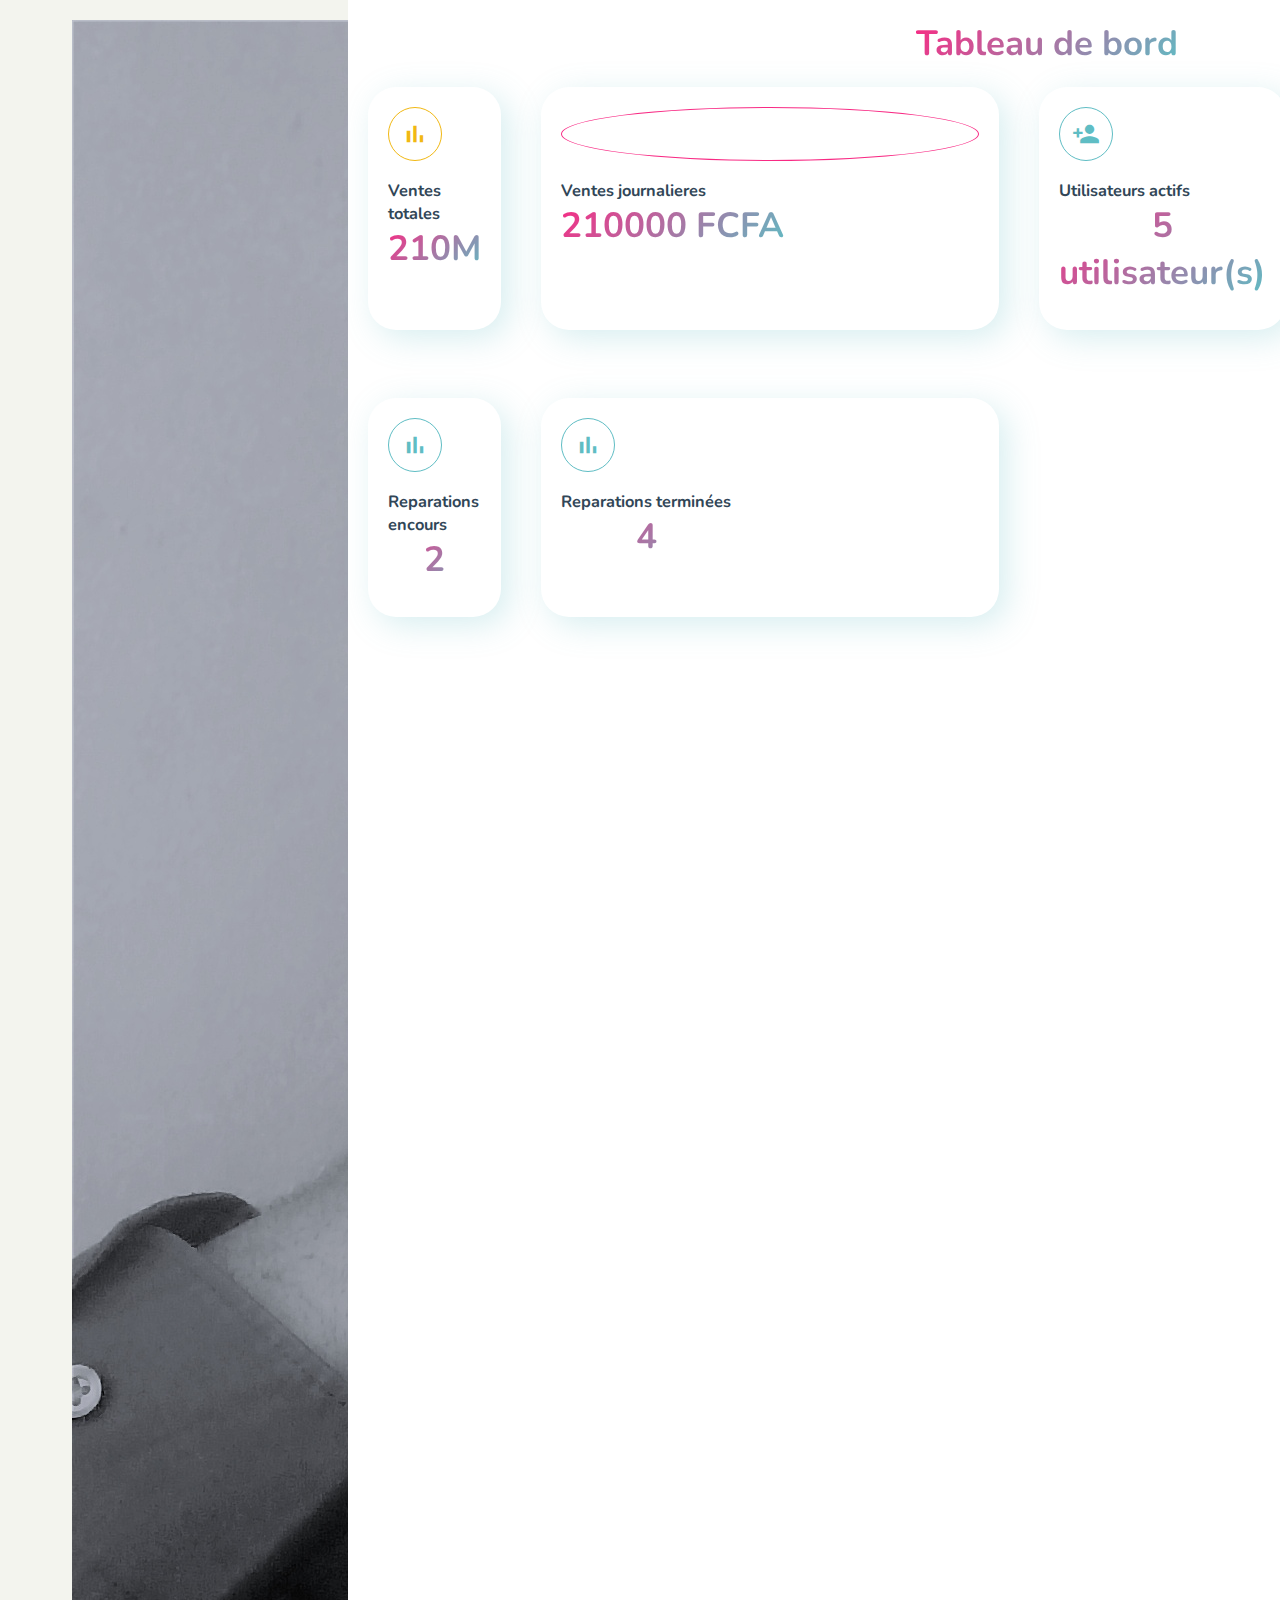
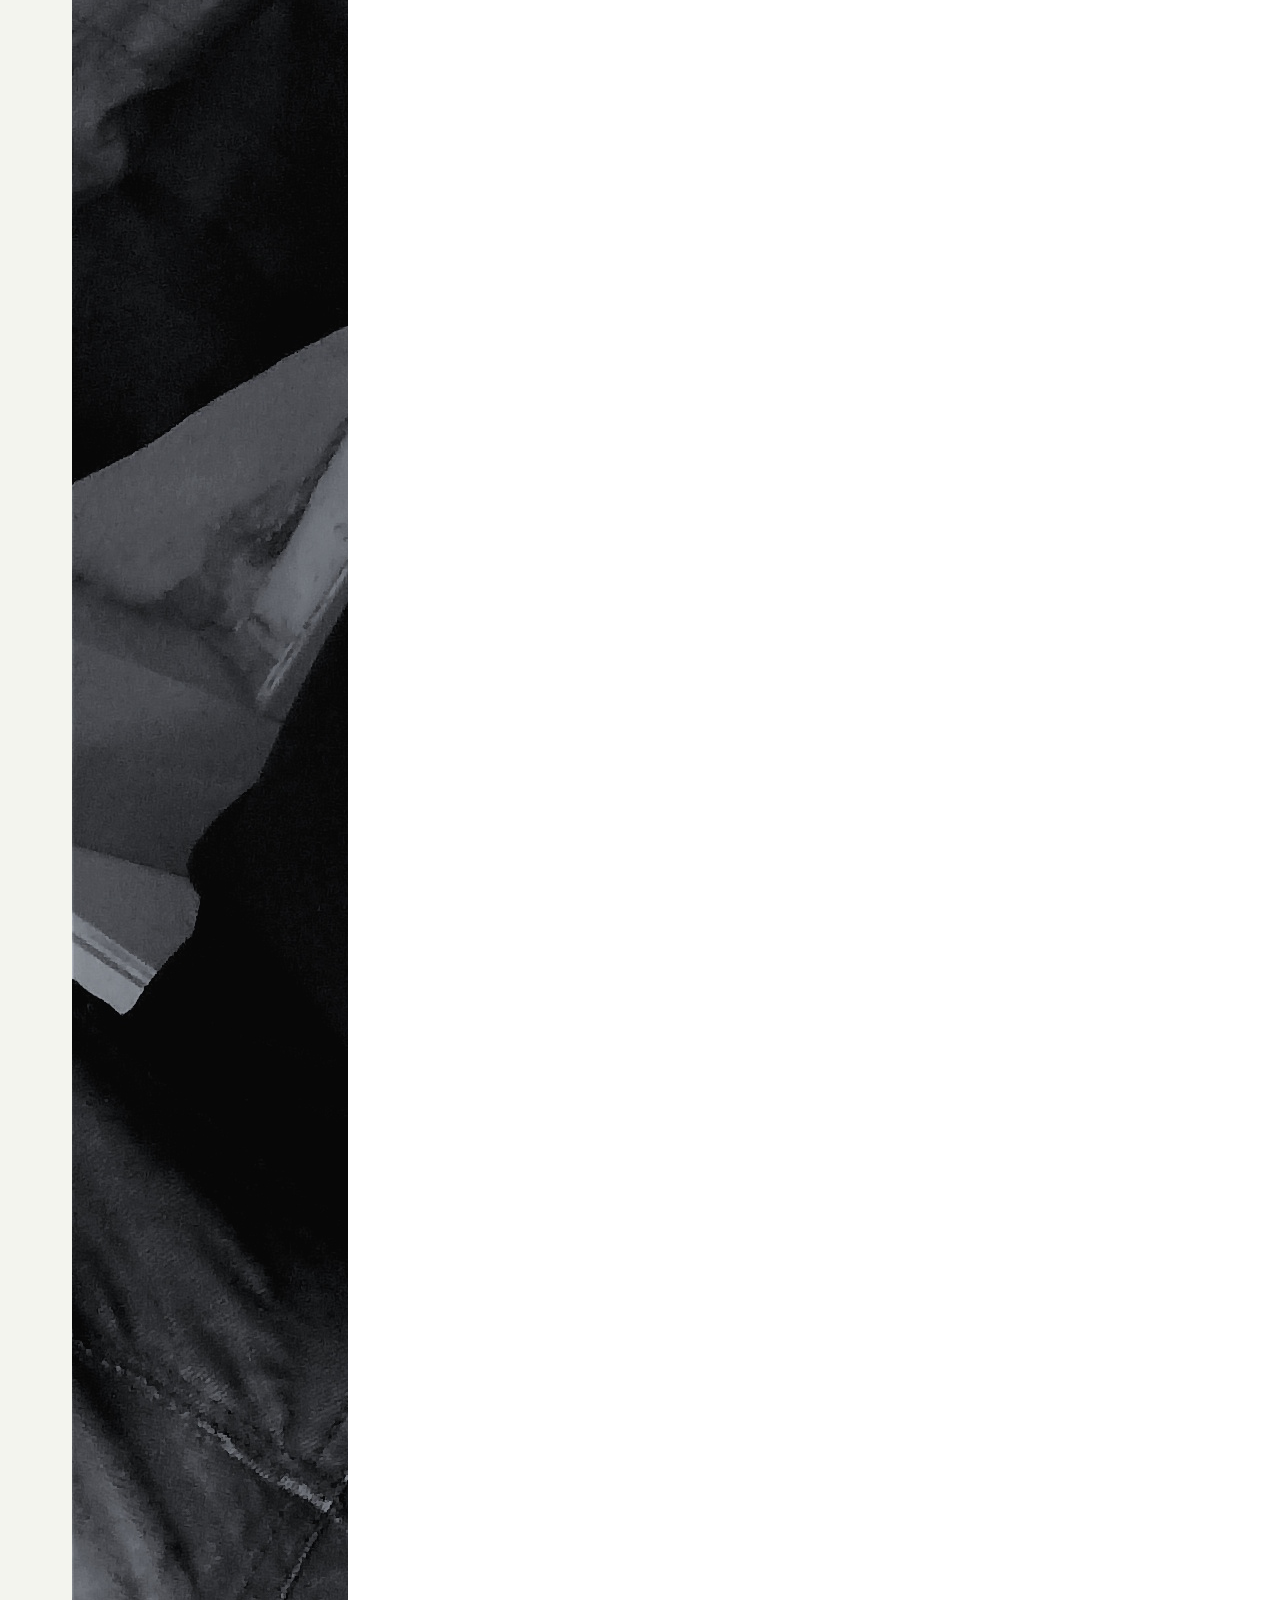
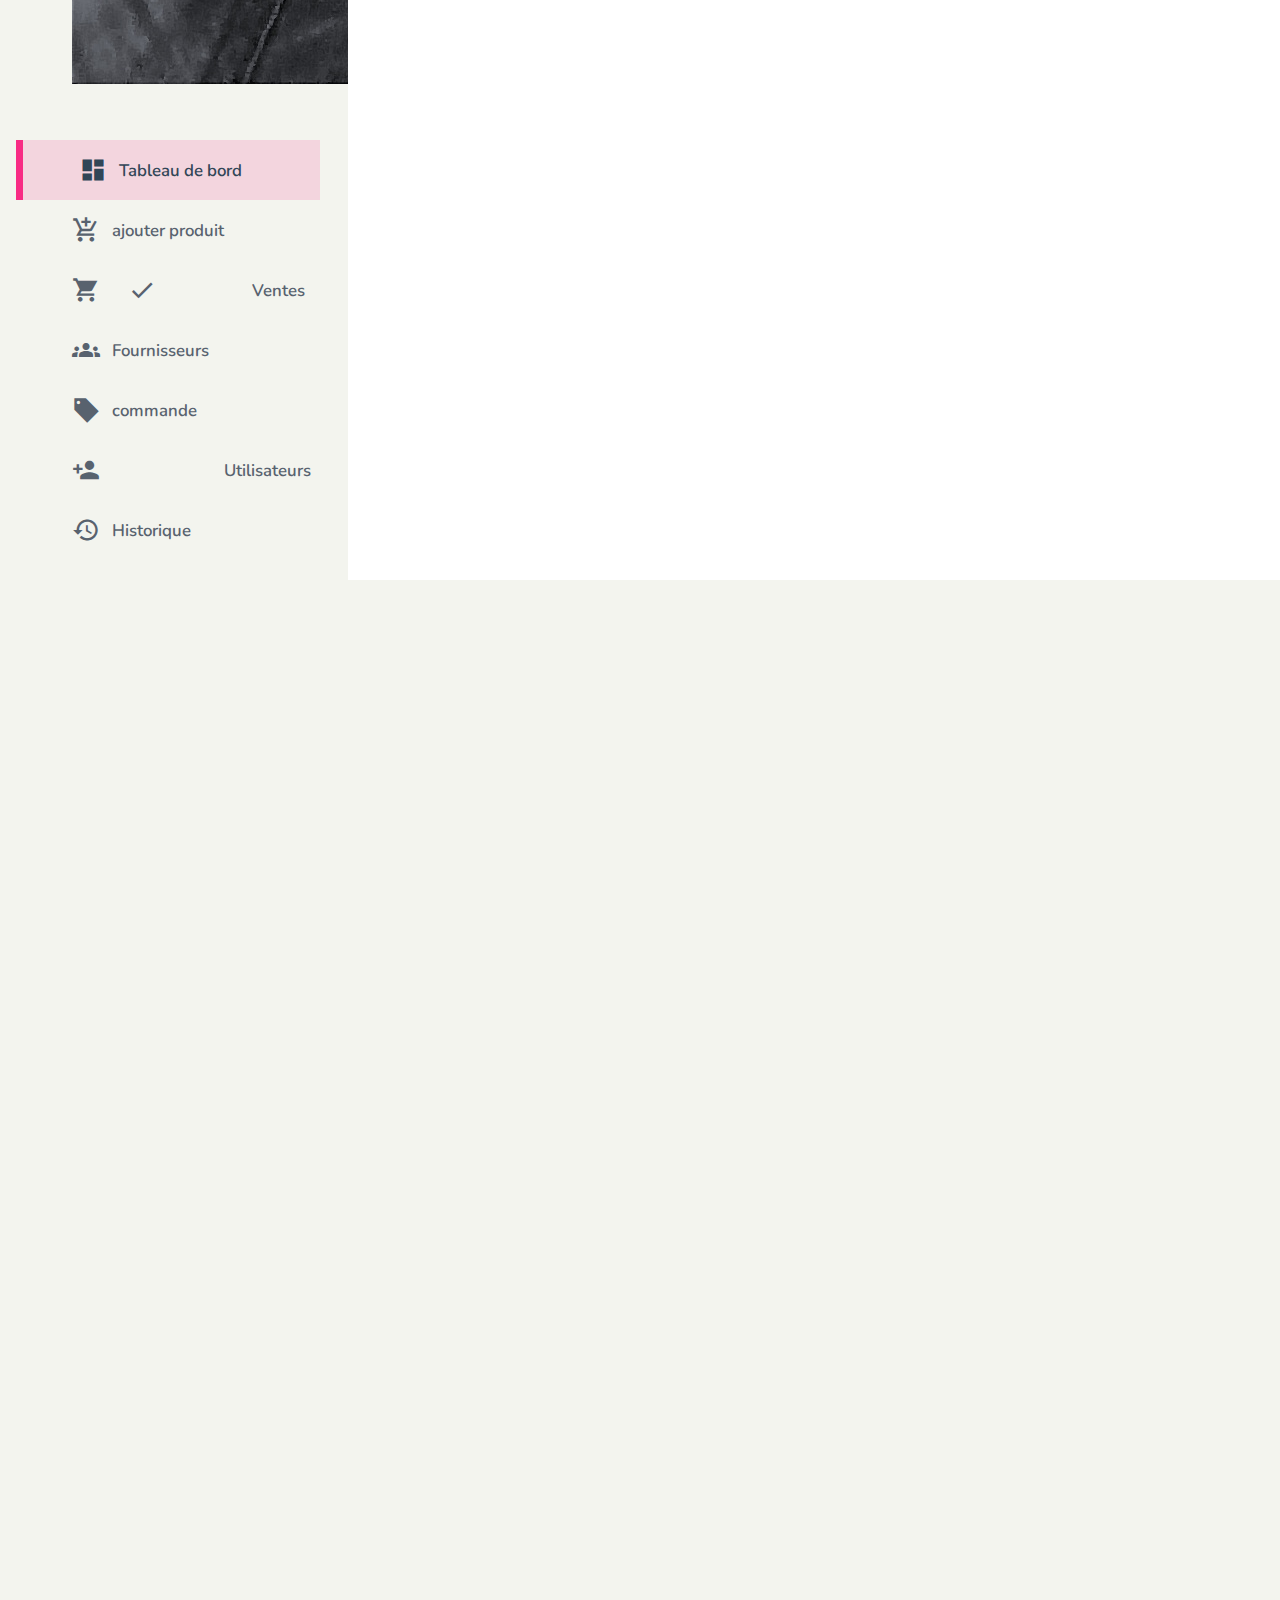
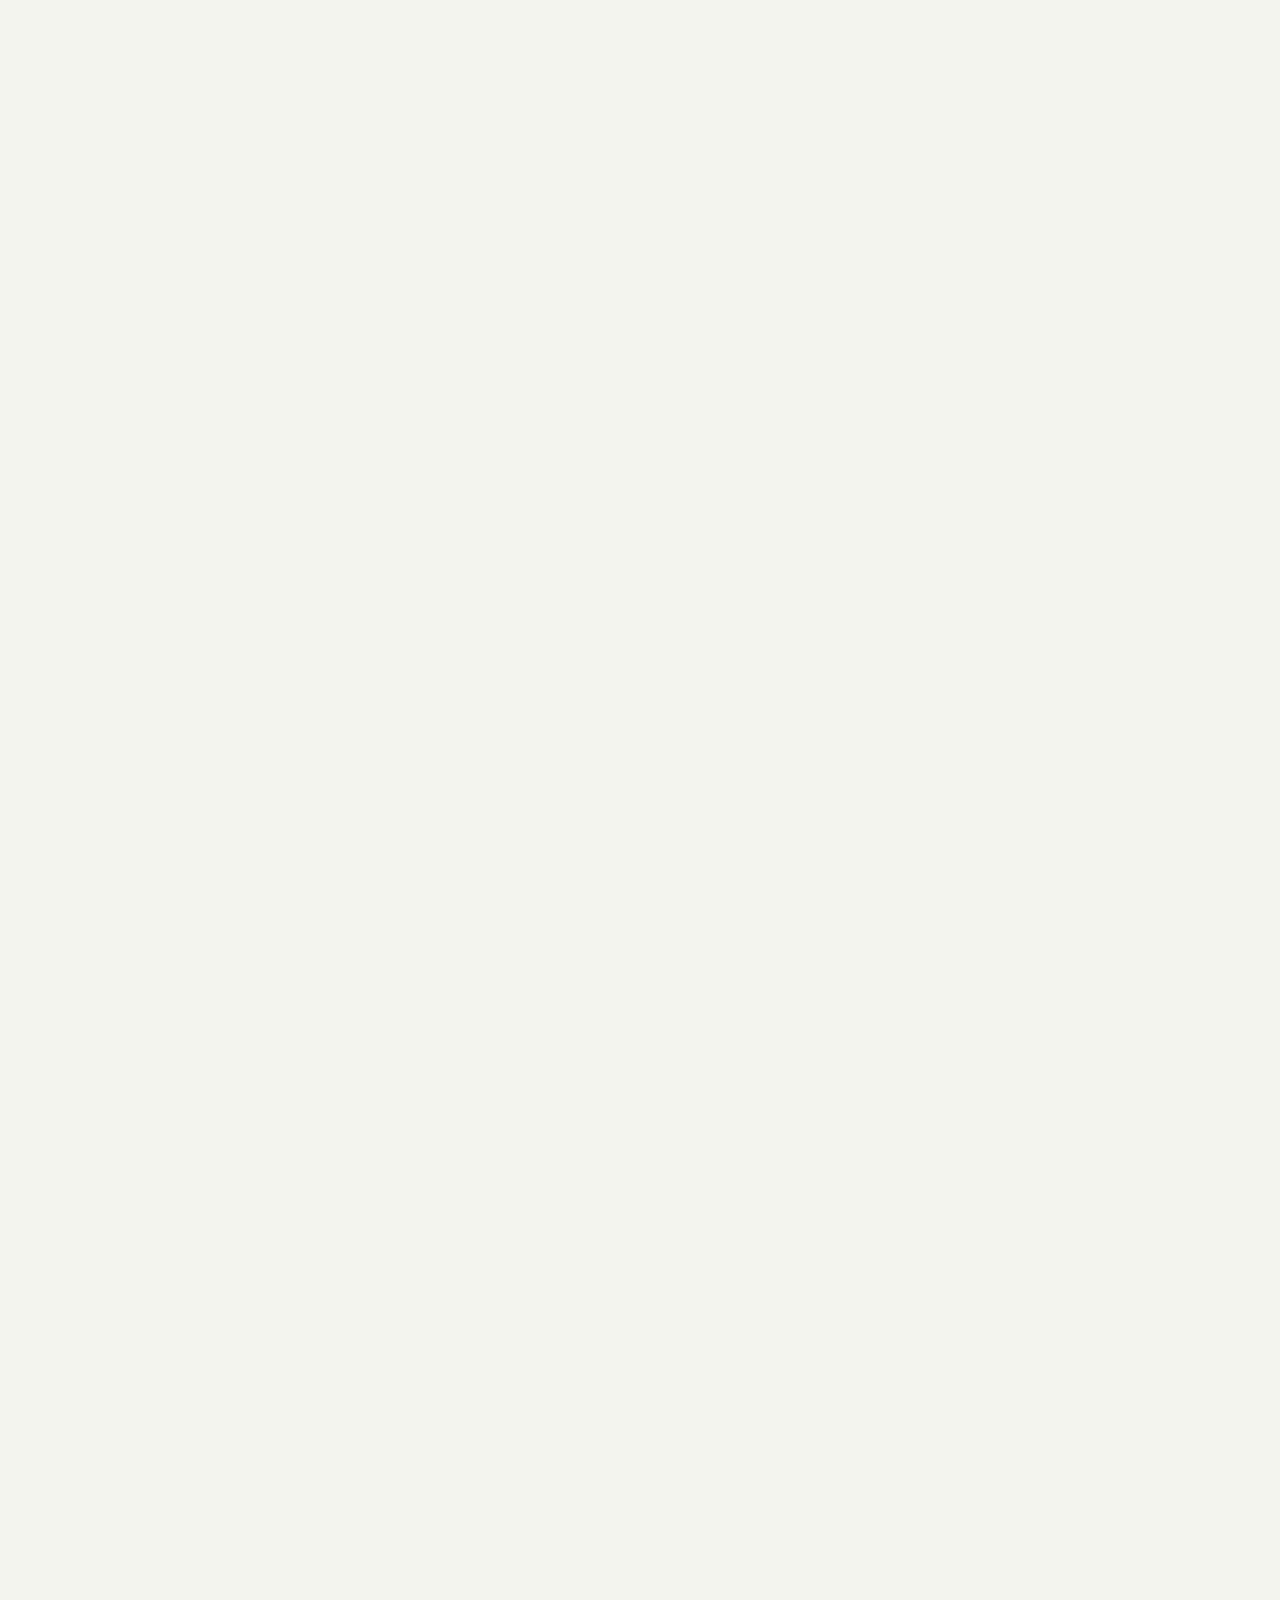
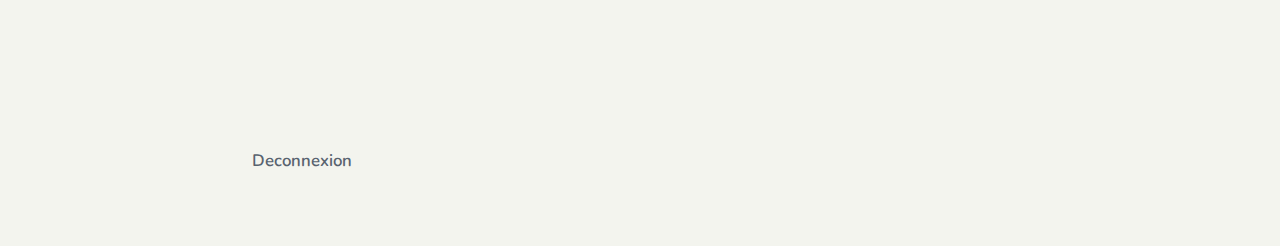
<file: index.html>
<!DOCTYPE html>
<html lang="en">
<head>
    <meta charset="UTF-8">
    <meta name="viewport" content="width=device-width, initial-scale=1.0">
    <title>Tableau de bord</title>
  
    <!--material icons-->
    <link href="https://fonts.googleapis.com/icon?family=Material+Icons+Sharp"
      rel="stylesheet"/>
   
    <link rel="stylesheet" href="css/style.css"/>
    <link rel="stylesheet" href="css/responsive.css"/>
   
</head>
<body>
    <div class="dashboard-container">
        <div class="main-sidebar">
            <div class="aside-header">
                <div class="brand">
                 <img src="img/ceci.jpg" alt=""><br>
                 <p>Salut, <strong>user</strong></p> 
                </div> 
                <div class="close" id="close">
                    <span class="material-icons-sharp">
                      close
                    </span>
                </div>
                 <div class="toggle-theme">
                            <span class="material-icons-sharp active">light_mode</span>
                            <span class="material-icons-sharp">dark_mode</span>
                 </div>
            </div>
            <div class="sidebar">
                <ul class="list-items">
                    <li class="item">
                        <a href="" class="active">
                            <span class="material-icons-sharp">dashboard</span>
                            <span>Tableau de bord</span> 
                        </a>
                    </li>
                    
                     <li class="item">
                        <a href="">
                            <span class="material-icons-sharp">add_shopping_cart</span>
                            <span>ajouter produit</span>
                        </a>
                    </li>                   
                     <li class="item">
                        <a href="">
                            <span class="material-icons-sharp">shopping_cart_checkout</span>
                            <span>Ventes</span>
                        </a>
                    </li>                    
                    <li class="item">
                        <a href="">
                            <span class="material-icons-sharp">groups</span>
                            <span>Fournisseurs</span>
                        </a>
                    </li>
                    <li class="item">
                        <a href="">
                            <span class="material-icons-sharp">local_offer</span>
                            <span>commande</span>
                        </a>
                    </li>
                    <li class="item">
                        <a href="">
                            <span class="material-icons-sharp">person_add_alt</span>
                            <span>Utilisateurs</span>
                        </a>
                    </li>
                    <li class="item">
                        <a href="">
                            <span class="material-icons-sharp">history</span>
                            <span>Historique</span>
                        </a>
                    </li>
                    <li class="item">
                        <a href="">
                            <span class="material-icons-sharp">logout</span>
                            <span>Deconnexion</span>
                        </a>
                    </li>
                </ul>
            </div>
        </div>
        <div class="main-container">
            <div class="main-header">
                <h1 class="main-title">Tableau de bord</h1>
                <header class="header-right">
                    <button class="toggle-menu-btn" id="openSidebar">
                        <span class="material-icons-sharp">menu</span>
                    </button>
                </header>
            </div>
            <!--card-->
            <div class="inside">
                <div class="card">
                    <div class="card-container">
                        <div class="card-header">
                            <span class="material-icons-sharp">
                                bar_chart
                            </span>
                        </div>
                        <div class="card-body">
                            <div class="card-info">
                                <h3>Ventes totales</h3>
                                <h1>210M</h1>
                            </div>
                        </div>
                    </div>
                </div>
                <div class="card">
                    <div class="card-container">
                        <div class="card-header">
                            <span class="material-icons-sharp">
                                currency_franc
                            </span>
                        </div>
                        <div class="card-body">
                            <div class="card-info">
                                <h3>Ventes journalieres</h3>
                                <h1>210000 FCFA</h1>
                            </div>
                        </div>
                    </div>
                </div>
                <div class="card">
                    <div class="card-container">
                        <div class="card-header">
                            <span class="material-icons-sharp">
                                person_add
                            </span>
                        </div>
                        <div class="card-body">
                            <div class="card-info">
                                <h3>Utilisateurs actifs</h3>
                                <h1>5 utilisateur(s)</h1>
                            </div>
                        </div>
                    </div>
                </div>
                <div class="card">
                    <div class="card-container">
                        <div class="card-header">
                            <span class="material-icons-sharp">
                                person_add_disabled
                            </span>
                        </div>
                        <div class="card-body">
                            <div class="card-info">
                                <h3>Utilisateurs bloqués</h3>
                                <h1>1 utilisateur(S)</h1>
                            </div>
                        </div>
                    </div>
               </div>
               <div class="card">
                    <div class="card-container">
                        <div class="card-header">
                            <span class="material-icons-sharp">
                                bar_chart
                            </span>
                        </div>
                        <div class="card-body">
                            <div class="card-info">
                                <h3>Reparations en attente</h3>
                                <h1>2</h1>
                            </div>
                        </div>
                    </div>
                </div>
                <div class="card">
                    <div class="card-container">
                        <div class="card-header">
                            <span class="material-icons-sharp">
                                bar_chart
                            </span>
                        </div>
                        <div class="card-body">
                            <div class="card-info">
                                <h3>Reparations encours</h3>
                                <h1>2</h1>
                            </div>
                        </div>
                    </div>
                </div>
                <div class="card">
                    <div class="card-container">
                        <div class="card-header">
                            <span class="material-icons-sharp">
                                bar_chart
                            </span>
                        </div>
                        <div class="card-body">
                            <div class="card-info">
                                <h3>Reparations terminées</h3>
                                <h1>4</h1>
                            </div>
                        </div>
                    </div>
                </div>
            </div>
        </div>
    </div>
    <script src="script.js"></script>
</body>
</html>
</file>
<file: css/style.css>
@import url('https://fonts.googleapis.com/css2?family=Nunito:ital,wght@0,200..1000;1,200..1000&display=swap');

:root {
    --white: #fff;
    --light: #f3f4ee;
    --danger: red;
    --success: hsl(184, 46%, 57%);

    --fuscha: hsl(334, 94%, 57%);
    --desaturate-fuscha: hsla(334, 94%, 57%, 0.15);
    --desaturate-fuscha-2: hsla(334, 94%, 57%, 0.1);

    --cyan: hsl(184, 46%, 57%);
    --desaturate-cyan: hsla(184, 46%, 57%, 0.25);
    --desaturate-cyan-2: hsla(184, 46%, 57%, 0.15);

    --light-blue: #bbeef1;
    --pinkless: #fff3f0;
    --yellow: #f1b813;

    --text-color-primary: #314657;
    --text-color-secondary: #58626e;
    --text-color-third: #9db3be;

    --box-shadow-card: 8px 8px 32px var(--desaturate-fuscha);
    --box-shadow-card-2: 8px 8px 32px var(--desaturate-cyan);
    --box-sidebar: 2px 4px 16px var(--desaturate-cyan-2);

    --padding-card: 28px;

    --border-radius-rounded: 50%;
    --border-radius-4: 4px;
    --border-radius-8: 8px;
    --border-radius-12: 12px;
    --border-radius-card: var(--padding-card);
}

.dark-mode {
    --white: #393e46;
    --light: #222831;

    --desaturate-fuscha: hsla(334, 8%, 67%, 0.15);

    --text-color-primary: #eee;
    --text-color-secondary: #eee;

    --box-shadow-card: 8px 8px 32px var(--desaturate-fuscha);
    --box-shadow-card-2: 8px 8px 32px var(--desaturate-cyan);

}

*,
*::before,
*::after {
    margin: 0;
    padding: 0;
    box-sizing: border-box;
    font-family: 'Nunito', sans-serif;
}

html {
    font-size: 14px;
}

body {
    background-color: var(--light);
    color: var(--text-color-primary);
    height: 100vh;
    transition: background-color 0.3s ease-in-out, color 0.3s ease-in-out;
}

.toggle-theme .material-icons-sharp.active {
    color: var(--danger) !important;
    transition: color 0.2s;

}

.toggle-theme .material-icons-sharp {
    cursor: pointer;
}
.toggle-transparent{
    margin-top: 120px;
    position: absolute;
    padding: 5px;
    padding-left: 10px;
    left: 4.8%;

}
.toggle-transparent p{
    font-weight: 600;
    font-size: 1.5rem;
}
.toggle-transparent .material-icons-sharp{
    cursor: pointer;
}

ul {
    list-style-type: none;
}

a {
    text-decoration: none;
    color: var(--text-color-secondary);
    transition: color 0.3s ease-in-out;
}

a:hover {
    color: var(--text-color-primary);
}

.material-icons-sharp {
    vertical-align: middle;
}

.text-primary {
    color: var(--text-color-primary);
}

.text-secondary {
    color: var(--text-color-secondary);
}

.text-third {
    color: var(--text-color-third);
}

.dashboard-container {
    display: grid;
    grid-template-columns: 2fr 10fr;
    grid-template-areas: 'sidebar main';
    gap: 2rem;
    height: 100%;
}

/************ main sidebar ***********/
.main-sidebar {
    grid-area: sidebar;
    height: 90%;
    width: 320px;
    padding: 20px 0 20px 16px;
}

.main-sidebar .aside-header {
    display: flex;
    justify-content: space-between;
    align-items: center;
}

.aside-header .brand {
    display: flex;
    align-items: center;
    padding-left: 4rem;
}

.aside-header .close {
    display: none;
}

.main-sidebar .sidebar {
    position: relative;
    height: 100%;
    display: flex;
    justify-content: center;
    padding-top: 4rem;
    width: 100%;
}

.sidebar .list-items {
    width: 100%;
}

.list-items li:last-child {
    position: absolute;
    bottom: 4rem;
    width: 100%;
}

.list-items .item a {
    display: flex;
    align-items: center;
    justify-content: flex-start;
    gap: 12px;
    width: 100%;
    padding: 16px 4rem 16px;
    font-size: 1.2rem;
    font-weight: 600;
    transition: all 0.3s ease-in-out;
}

.list-items .item a:hover {
    color: var(--fuscha);
    transform: translate(5%);
}

.list-items .item a:active,
.list-items .item a.active {
    color: var(--text-color-primary);
    border-left: 7px solid transparent;
    border-left-color: var(--fuscha);
    background-color: var(--desaturate-fuscha);
}

.item a .material-icons-sharp {
    font-size: 28px;
}

/************ main container ***********/
.main-container {
    grid-area: main;
    background-color: var(--white);
    padding: 20px 0;
}

.main-header {
    text-align: center;
    align-items: center;
    display: flex;
    position: relative;
    left: 40%;
    max-width: 300px;
}

.inside {
    display: grid;
    grid-template-columns: repeat(5, 1fr);
    gap: 40px;
    margin-bottom: 2rem;
    padding: 20px;
}

.inside .card {
    border-radius: 28px;
    padding: 20px;
    background-color: var(--white);
    margin-bottom: 2rem;
    box-shadow: var(--box-shadow-card-2);
    transition: box-shadow 0.3s;
}

.card .card-header span {
    padding: 12px;
    border-radius: var(--border-radius-rounded);
    font-size: 28px;
    margin-bottom: 18px;
}

.inside .card:nth-child(1) .card-header span {
    color: var(--yellow);
    border: 1px solid var(--yellow)
}

.inside .card:nth-child(2) .card-header span {
    color: var(--fuscha);
    border: 1px solid var(--fuscha)
}

.inside .card:nth-child(3) .card-header span {
    color: var(--cyan);
    border: 1px solid var(--cyan)
}

.inside .card:nth-child(4) .card-header span {
    color: var(--danger);
    border: 1px solid red
}

.inside .card:nth-child(5) .card-header span {
    color: var(--fuscha);
    border: 1px solid var(--fuscha)
}

.inside .card:nth-child(6) .card-header span {
    color: var(--cyan);
    border: 1px solid var(--cyan)
}

.inside .card:nth-child(7) .card-header span {
    color: var(--cyan);
    border: 1px solid var(--cyan)
}

.card-body {
    display: flex;
    align-items: center;
    justify-content: space-between;
    margin-bottom: 1rem;
}

.main-header {
    display: flex;
    align-items: center;
    justify-content: space-between;

}

.header-right {
    display: flex;
    align-items: center;
    gap: 4rem;
    margin-bottom: 3rem;
}

.header-right .toggle-menu-btn {
    display: none;
}

.header-right .toggle-theme {
    justify-content: center;
    align-items: center;
    background-color: var(--desaturate-cyan);
    border-radius: var(--border-radius-8);
    cursor: pointer;
}

.header-right .toggle-theme sapn {
    font-size: 28px;
    padding: 4px 8px;
    display: flex;
    align-items: center;
    justify-content: center;
    transition: 0.3s ease-in;
}

.header-right .toggle-theme span:hover {
    background-color: var(--desaturate-fuscha);
    border-radius: var(--border-radius-8);
}

.header-right .toggle-theme span.active {
    background-color: var(--fuscha);
    border-radius: var(--border-radius-8);
    color: var(--light);
}

.user-profile {
    display: flex;
    align-items: start;
    gap: 1rem;
    padding: 1rem;
    border-radius: var(--border-radius-rounded);
    background: var(--light-bg);
}

.profile-img {
    
    width: 60px;
    height: 60px;
    border-radius: 50%;
    object-fit: cover;
    border: 2px solid var(--primary-color);
}

.user-info {
    display: flex;
    flex-direction: column;
    gap: 0.2rem;
}

.greeting {
    margin: 0;
    font-size: 0.9rem;
    color: var(--text-color-secondary);
}

.user-name {
    margin: 0;
    font-size: 1.5rem;
    font-weight: 700;
    color: var(--text-color-primary);
}

.user-role {
    margin: 0;
    font-size: 1.2rem;
    color: var(--primary-color);
    text-transform: capitalize;
    font-weight: 500;
}



/*style for utilisateurs.php*/

header {
    display: flex;
    justify-content: space-between;
    align-items: center;
    margin-bottom: 30px;
    flex-wrap: wrap;
    gap: 15px;
}

h1 {
    font-size: 2.5rem;
    background: linear-gradient(135deg, var(--fuscha), var(--cyan));
    -webkit-background-clip: text;
    background-clip: text;
    justify-content: center;
    display: flex;
    align-items: center;
    gap: 10px;
    text-align: center;
    color: transparent;
    display: flex;
    align-items: center;
    gap: 10px;
}

.search-container {
    display: flex;
    gap: 12px;
    flex: 1;
    max-width: 1300px;
}

.search-box {
    flex: 1;
    padding: 12px 18px;
    border: 2px solid var(--desaturate-cyan);
    border-radius: var(--border-radius-12);
    background: var(--white);
    font-size: 0.95rem;
    transition: all 0.3s ease;
    color: var(--text-color-primary);
}

.search-box:focus {
    outline: none;
    border-color: var(--cyan);
    box-shadow: var(--box-shadow-card-2);
}

.btn {
    padding: 12px 24px;
    border: none;
    border-radius: var(--border-radius-12);
    font-weight: 600;
    font-size: 0.9rem;
    cursor: pointer;
    transition: all 0.3s ease;
    display: flex;
    align-items: center;
    gap: 8px;
    min-height: 44px;
}

.btn-sm {
    padding: 10px 18px;
    font-size: 0.85rem;
    min-height: 40px;
}

.btn-primary {
    background: linear-gradient(135deg, var(--fuscha), var(--cyan));
    color: var(--white);
}

.btn-primary:hover {
    transform: translateY(-2px);
    box-shadow: var(--box-shadow-card);
}

.btn-secondary {
    background: var(--white);
    color: var(--text-color-primary);
    border: 2px solid var(--desaturate-cyan);
}

.btn-secondary:hover {
    background: var(--desaturate-cyan-2);
}

.btn-danger {
    background: var(--danger);
    color: var(--white);
}

.btn-danger:hover {
    opacity: 0.9;
    transform: translateY(-2px);
}
.btn-delete {
    background: var(--white);
    color: var(--danger);
}
.btn-delete:hover {
    opacity: 0.9;
    transform: translateY(-2px);
}
.btn-success {
    background: var(--cyan);
    color: var(--white);
}

.btn-success:hover {
    opacity: 0.9;
    transform: translateY(-2px);
}

.users-grid {
    display: grid;
    grid-template-columns: repeat(auto-fill, minmax(250px, 1fr));
    gap: 20px;
}

.user-card {
    border: 1px solid;
    background: var(--white);
    border-radius: var(--border-radius-card);
    padding: var(--padding-card);
    position: relative;
    overflow: hidden;
    transition: all 0.3s ease;
    border-left: 5px solid;
    height: fit-content;
    min-height: 100px;
    display: flex;
    flex-direction: column;
}

.user-card:hover {
    transform: translateY(-5px);
    box-shadow: var(--box-shadow-card-2);
}

.user-card.blocked {
    border-left-color: var(--danger);
}

.user-card.active {
    border-left-color: var(--cyan);
}

.user-status {
    position: absolute;
    top: 16px;
    right: 16px;
    padding: 4px 10px;
    border-radius: var(--border-radius-8);
    font-size: 0.8rem;
    font-weight: 600;
}

.status-blocked {
    background: var(--desaturate-fuscha);
    color: var(--danger);
}

.status-active {
    background: var(--desaturate-cyan);
    color: var(--cyan);
}

.user-info {
    margin-bottom: 20px;
    flex: 1;
}

.user-name {
    font-size: 1.2rem;
    font-weight: 700;
    margin-bottom: 12px;
    color: var(--text-color-primary);
    padding-right: 70px;
}

.user-detail {
    display: flex;
    align-items: center;
    gap: 8px;
    margin-bottom: 10px;
    color: var(--text-color-secondary);
    font-size: 0.9rem;
}

.user-detail i {
    width: 20px;
    color: var(--cyan);
    font-size: 1.1rem;
}

.user-actions {
    display: flex;
    gap: 10px;
    margin-top: auto;
}


.modal {
    display: none;
    position: fixed;
    top: 0;
    left: 0;
    width: 100%;
    height: 100%;
    background: rgba(0, 0, 0, 0.5);
    z-index: 1000;
    align-items: center;
    justify-content: center;
    padding: 20px;
}

.modal-content {
    background: var(--white);
    padding: 30px;
    border-radius: var(--border-radius-card);
    max-width: 700px;
    width: 100%;
    box-shadow: var(--box-shadow-card);
    max-height: 90vh;
    overflow-y: auto;
}

.modal-header {
    display: flex;
    justify-content: space-between;
    align-items: center;
    margin-bottom: 25px;
}

.modal-header h2 {
    font-size: 1.6rem;
    background: linear-gradient(135deg, var(--fuscha), var(--cyan));
    -webkit-background-clip: text;
    background-clip: text;
    color: transparent;
    display: flex;
    align-items: center;
    gap: 10px;
}



.form-grid {
    display: grid;
    grid-template-columns: 1fr 1fr;
    gap: 20px;
}

.form-group {
    margin-bottom: 20px;
}

.form-group.full-width {
    grid-column: 1 / -1;
}

.form-group label {
    display: flex;
    align-items: center;
    gap: 8px;
    margin-bottom: 8px;
    font-weight: 600;
    color: var(--text-color-primary);
    font-size: 0.95rem;
}

.form-control {
    width: 100%;
    padding: 12px 15px;
    border: 2px solid var(--desaturate-cyan);
    border-radius: var(--border-radius-8);
    background: var(--white);
    color: var(--text-color-primary);
    font-size: 0.95rem;
    transition: all 0.3s ease;
}

.form-control:focus {
    outline: none;
    border-color: var(--cyan);
    box-shadow: 0 0 0 3px var(--desaturate-cyan);
}

.no-users {
    text-align: center;
    padding: 50px 20px;
    background: var(--white);
    border-radius: var(--border-radius-card);
    box-shadow: var(--box-shadow-card-2);
    margin-top: 30px;
    grid-column: 1 / -1;
}

.no-users i {
    font-size: 3rem;
    color: var(--text-color-third);
    margin-bottom: 15px;
}

.no-users h3 {
    font-size: 1.5rem;
    color: var(--text-color-secondary);
    margin-bottom: 10px;
}

.no-users p {
    color: var(--text-color-third);
    font-size: 1rem;
}

.error-message {
    background: var(--desaturate-fuscha);
    color: var(--danger);
    padding: 12px;
    border-radius: var(--border-radius-8);
    margin: 15px 0;
    border-left: 4px solid var(--danger);
    display: flex;
    align-items: center;
    gap: 10px;
    font-size: 0.95rem;
}

.container {
    max-width: 1400px;
    margin: 0 auto;
}
.notification {
    position: fixed;
    top: 20px;
    left: 50%;
    justify-content: center;
    text-align: center;
    align-items: center;
    padding: 15px 25px;
    border-radius: 8px;
    font-weight: 600;
    z-index: 1000;
    opacity: 0;
    transition: opacity 0.3s ease;

}

.notification.success {
    color: black;
    background: var(--success);
    opacity: 1;
}

.notification.error {
    color: var(--white);
    background: var(--danger);
    opacity: 1;
}
</file>
<file: css/responsive.css>
/** media 1200px**/
@media screen and (max-width: 1200px) {
    .dashboard-container {
        grid-template-columns: 1fr 6f 5fr;
        gap: 2rem;
    }

    .main-sidebar {
        width: auto;
        padding-left: 4px;
    }

    .main-container .recent-orders {
        position: absolute;
        width: 85px;
        padding-bottom: 4rem;
    }

    .main-container .inside {
        grid-template-columns: 1fr;
    }

    .aside-header .brand {
        padding-left: 1rem;
    }

    .brand p {
        display: none;
    }

    .sidebar .item span:not(.material-icons-sharp) {
        display: none;
    }

    .sidebar .item span.message-count {
        display: flex;
    }

    .list-items .item a {
        gap: 10px;
        padding: 16px;
        display: flex;
        justify-content: center;
        align-items: center;
    }

    .list-items li:last-child {
        position: initial;
        margin-top: 4rem;
    }

    .main-header {
        text-align: center;
        align-items: center;
        display: flex;
        position: relative;
        left: 40%;
        max-width: 300px;
    }
}

/**media 768px**/
@media screen and (max-width: 768px) {
    .main-header {
        display: flex;
        align-items: center;
        justify-content: center;
    }

    /* Rends le titre toujours visible et centré sur mobile */
    .main-title {
        display: flex !important;
        font-size: 1.5rem !important;
        text-align: center !important;
        padding-top: 30px !important;
        color: var(--text-color-primary) !important;
        background: none !important;
    }

    .main-sidebar {
        display: block;
        position: fixed;
        background-color: var(--white);
        width: 300px;
        padding-left: 4px;
        box-shadow: var(--box-sidebar);
        padding-right: 1rem;
        left: -100%;
        width: auto;
        z-index: 10;
        transition: .3s cubic-bezier(0.39, 0.575, 0.565, 1);
    }

    .aside-header .close {
        display: inline;
        padding: 4px;
        transition: 0.3s ease-in-out;
    }

    .aside-header .close:hover {
        cursor: pointer;
        background-color: var(--yellow);
    }

    .brand {
        display: inline;
        font-size: 20px;
    }

    .brand img {
        width: 40px;
        height: 40px;
    }

    .sidebar .item a {
        justify-content: start;
        gap: 20px;
        padding-left: 3rem;
    }

    .sidebar .item a span {
        display: inline !important;
    }

    .dashboard-container {
        grid-template-columns: 1fr;
        grid-template-areas: 'main';
    }

    .main-container {
        padding: 20px 40px !important;
    }

    .main-header .main-title {
        margin-bottom: 4rem;
    }

    .main-container .recent-orders {
        position: inherit !important;
        width: 100%;
        padding-bottom: 2rem;
    }

    .main-container .inside {
        grid-template-columns: 1fr;
    }

    .aside-header .brand {
        padding-left: 3rem;
    }

    .brand p {
        display: none;
    }

    .sidebar .item span:not(.material-icons-sharp) {
        display: none;
    }

    .sidebar .item span.message-count {
        display: flex;
    }

    .list-items .item a {
        gap: 10px;
        padding: 16px;
        display: flex;
        justify-content: center;
        align-items: center;
    }

    .list-items li:last-child {
        position: initial;
        margin-top: 4rem;
    }

    .header-right .toggle-menu-btn {
        position: absolute;
        left: 28px;
        display: initial;
        border: none;
        color: var(--text-color-secondary);
        background-color: var(--white);
        padding: 4px;
        transition: 0.3s ease-in-out;
    }

    .main-container .header-right {
        position: fixed;
        left: 0;
        top: 0;
        width: 100%;
        background-color: var(--white);
        padding: 16px 32px;
        gap: 10rem;
        box-shadow: var(--box-sidebar);
        transition: background-color 0.3s ease-in-out;
    }

    .header-right .toggle-menu-btn:hover {
        background-color: var(--desaturate-cyan-2);
        cursor: pointer;
    }
}
/*responsive style profile user**/
@media (max-width: 768px) {
    .user-profile {
        flex-direction: column;
        text-align: center;
        gap: 0.5rem;
    }

    .profile-img {
        width: 50px;
        height: 50px;
    }

    .user-name {
        font-size: 1rem;
    }
}

/*responsive style user**/
@media (max-width: 768px) {
    .form-grid {
        grid-template-columns: 1fr;
    }

    .users-grid {
        grid-template-columns: 1fr;
    }

    header {
        flex-direction: column;
        align-items: stretch;
    }

    .search-container {
        max-width: 100%;
    }

    .modal-content {
        padding: 20px;
    }

    .user-actions {
        flex-direction: column;
    }

    .user-card {
        min-height: 260px;
    }
}
</file>
